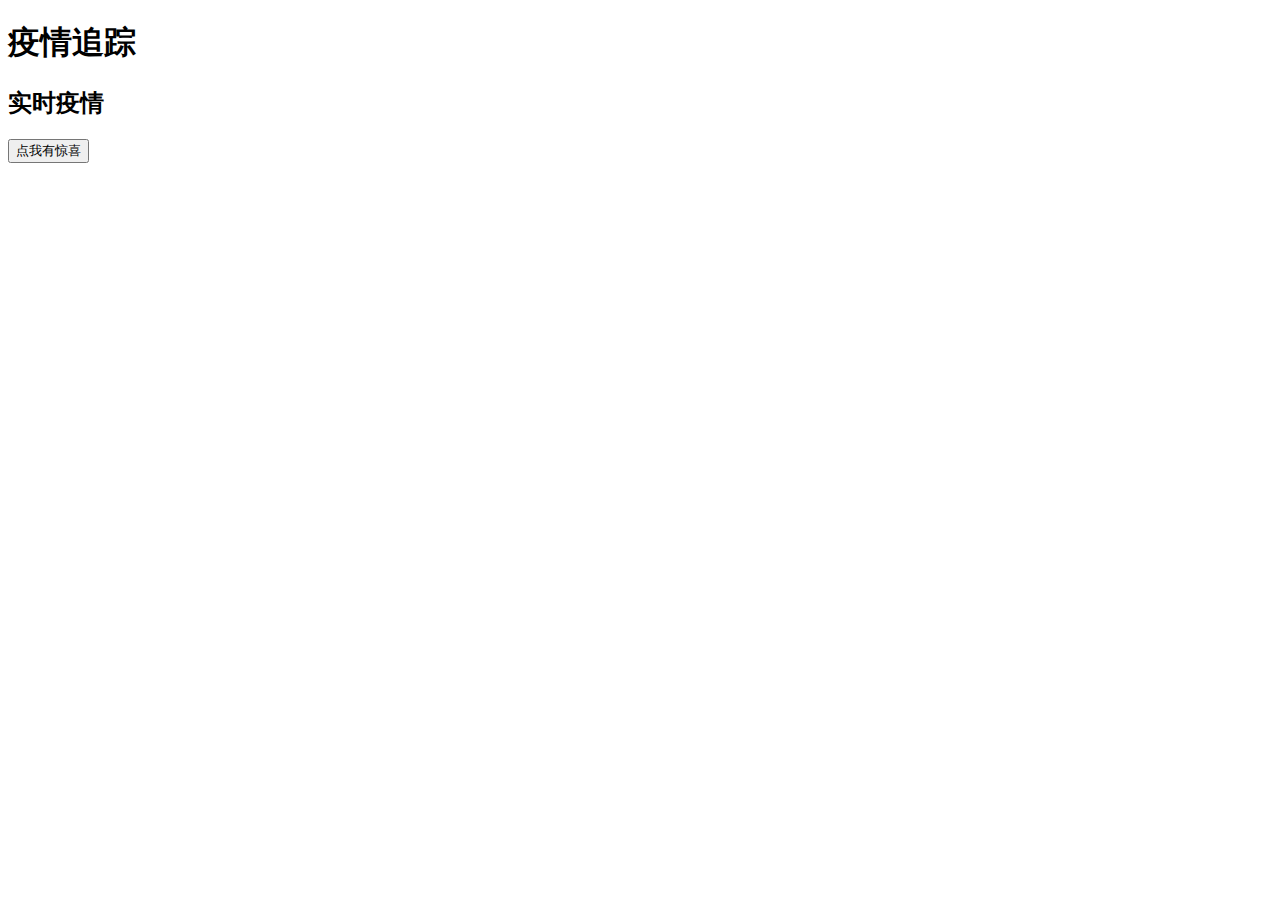
<file: learn/templates/index.html>
<!DOCTYPE html>
<html lang="en">
<head>
    <meta charset="UTF-8">
    <title>我的页面</title>
    <script src="https://apps.bdimg.com/libs/jquery/2.1.4/jquery.min.js"></script>
</head>
<body>
<h1>疫情追踪</h1>
<h2>实时疫情</h2>
<button> 点我有惊喜 </button>
<script>
    $('button').click(function(){
        $.ajax({
            url:'/ajax',
            type:'post',
            data:{'张三':'aaaa', '李四':'bbbb'},
            success:function(d){
                $('h1').html('武汉加油'+d)
            },
            error:function(){
                alert('发送请求ajax失败')
            }
        })
    })
</script>
</body>
</html>
</file>
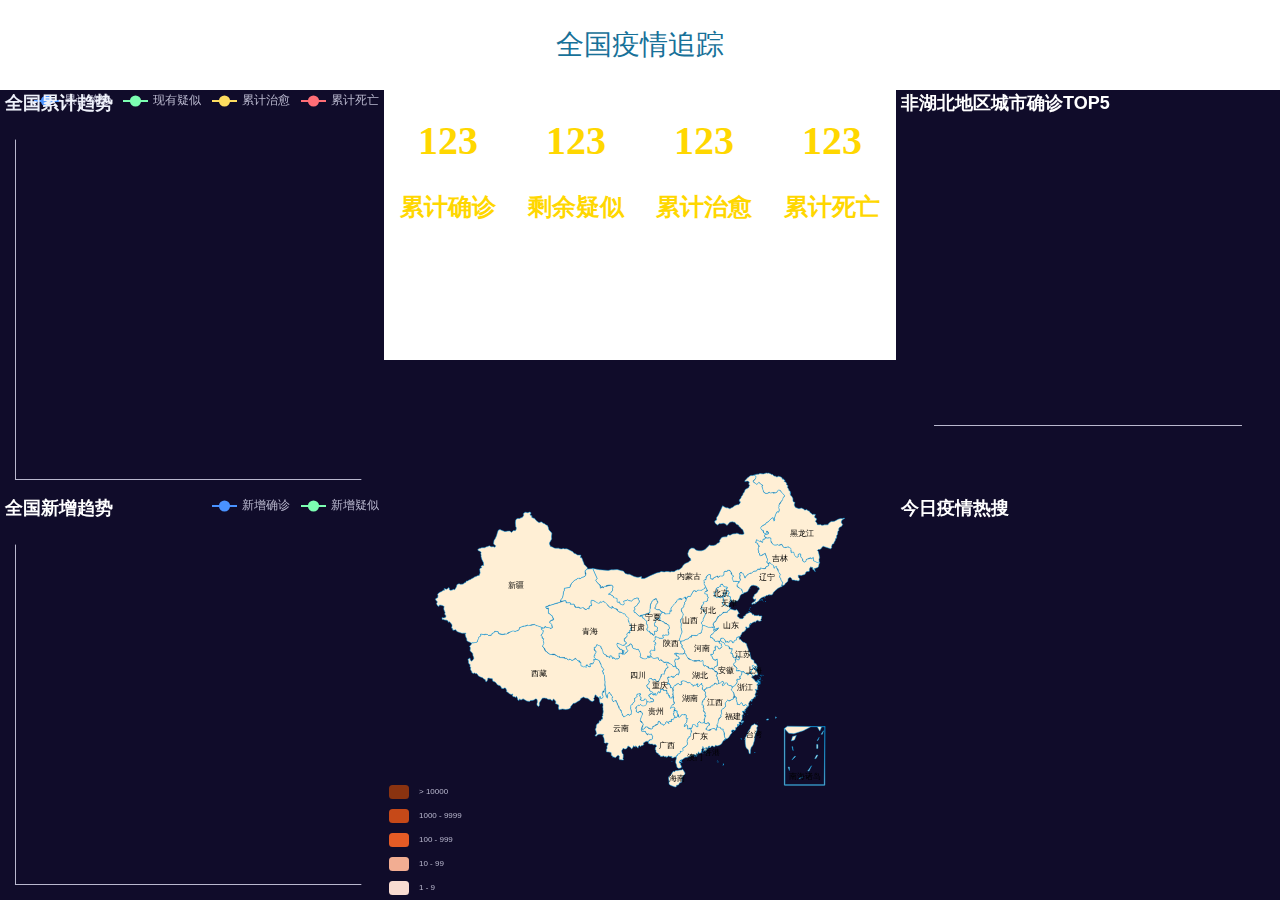
<file: templates/main.html>
<!DOCTYPE html>
<html>
	<head>
		<meta charset="utf-8">
		<title>疫情监控</title>
		<script src="https://apps.bdimg.com/libs/jquery/2.1.4/jquery.min.js"></script>
		<script src="../static/js/echarts.min.js"></script>
		<script src="../static/js/china.js"></script>
		<script src="../static/js/echarts-wordcloud.js"></script>
		<link href="../static/css/main.css" rel="stylesheet"/>
	</head>
	<body>
		<div id="title">全国疫情追踪</div>
		<div id="tim"></div>
		<div id="l1"></div>
		<div id="l2"></div>
		<div id="c1">
			<div class="num"><h1>123</h1></div>
			<div class="num"><h1>123</h1></div>
			<div class="num"><h1>123</h1></div>
			<div class="num"><h1>123</h1></div>
			<div class="txt"><h2>累计确诊</h2> </div>
			<div class="txt"><h2>剩余疑似</h2> </div>
			<div class="txt"><h2>累计治愈</h2> </div>
			<div class="txt"><h2>累计死亡</h2> </div>
		</div>
		<div id="c2"></div>
		<div id="r1"></div>
		<div id="r2"></div>	
		
		<script src="../static/js/ec_center.js"></script>
		<script src="../static/js/controller.js"></script>
		<script src="../static/js/ec_left1.js"></script>
		<script src="../static/js/ec_left2.js"></script>
		<script src="../static/js/ec_right1.js"></script>
		<script src="../static/js/ec_right2.js"></script>
	</body>
</html>
</file>
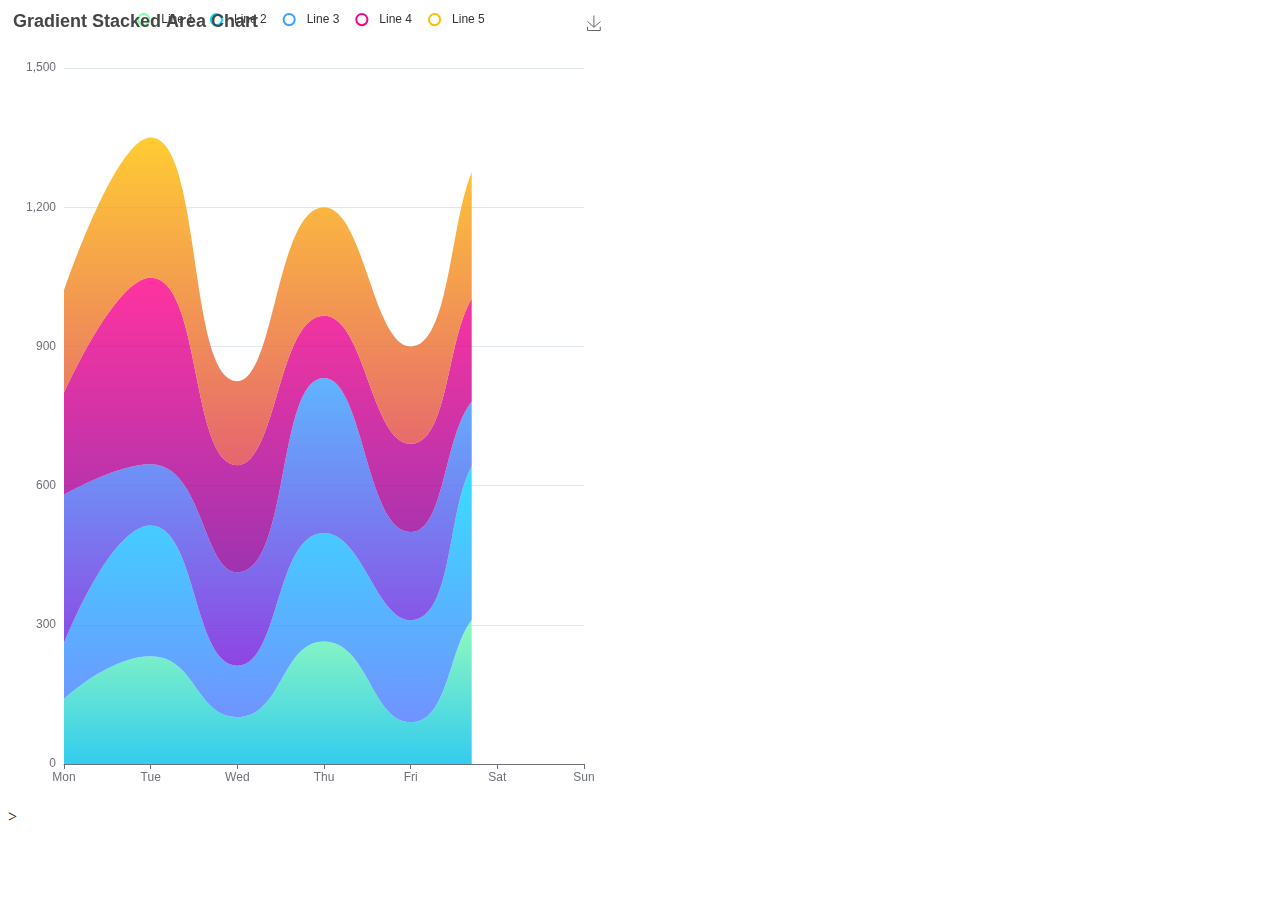
<file: templates/test.html>
<!DOCTYPE html>
<html>
	<head>
		<meta charset="utf-8">
		<title></title>
		<script src="../static/js/echarts.min.js"> </script>
	</head>
	<body>
		<div id="main" style="width: 600px;height: 800px;"> </div>
		<script>
			var ectest = echarts.init(document.getElementById('main'))
			var opention= option = {
  color: ['#80FFA5', '#00DDFF', '#37A2FF', '#FF0087', '#FFBF00'],
  title: {
    text: 'Gradient Stacked Area Chart'
  },
  tooltip: {
    trigger: 'axis',
    axisPointer: {
      type: 'cross',
      label: {
        backgroundColor: '#6a7985'
      }
    }
  },
  legend: {
    data: ['Line 1', 'Line 2', 'Line 3', 'Line 4', 'Line 5']
  },
  toolbox: {
    feature: {
      saveAsImage: {}
    }
  },
  grid: {
    left: '3%',
    right: '4%',
    bottom: '3%',
    containLabel: true
  },
  xAxis: [
    {
      type: 'category',
      boundaryGap: false,
      data: ['Mon', 'Tue', 'Wed', 'Thu', 'Fri', 'Sat', 'Sun']
    }
  ],
  yAxis: [
    {
      type: 'value'
    }
  ],
  series: [
    {
      name: 'Line 1',
      type: 'line',
      stack: 'Total',
      smooth: true,
      lineStyle: {
        width: 0
      },
      showSymbol: false,
      areaStyle: {
        opacity: 0.8,
        color: new echarts.graphic.LinearGradient(0, 0, 0, 1, [
          {
            offset: 0,
            color: 'rgba(128, 255, 165)'
          },
          {
            offset: 1,
            color: 'rgba(1, 191, 236)'
          }
        ])
      },
      emphasis: {
        focus: 'series'
      },
      data: [140, 232, 101, 264, 90, 340, 250]
    },
    {
      name: 'Line 2',
      type: 'line',
      stack: 'Total',
      smooth: true,
      lineStyle: {
        width: 0
      },
      showSymbol: false,
      areaStyle: {
        opacity: 0.8,
        color: new echarts.graphic.LinearGradient(0, 0, 0, 1, [
          {
            offset: 0,
            color: 'rgba(0, 221, 255)'
          },
          {
            offset: 1,
            color: 'rgba(77, 119, 255)'
          }
        ])
      },
      emphasis: {
        focus: 'series'
      },
      data: [120, 282, 111, 234, 220, 340, 310]
    },
    {
      name: 'Line 3',
      type: 'line',
      stack: 'Total',
      smooth: true,
      lineStyle: {
        width: 0
      },
      showSymbol: false,
      areaStyle: {
        opacity: 0.8,
        color: new echarts.graphic.LinearGradient(0, 0, 0, 1, [
          {
            offset: 0,
            color: 'rgba(55, 162, 255)'
          },
          {
            offset: 1,
            color: 'rgba(116, 21, 219)'
          }
        ])
      },
      emphasis: {
        focus: 'series'
      },
      data: [320, 132, 201, 334, 190, 130, 220]
    },
    {
      name: 'Line 4',
      type: 'line',
      stack: 'Total',
      smooth: true,
      lineStyle: {
        width: 0
      },
      showSymbol: false,
      areaStyle: {
        opacity: 0.8,
        color: new echarts.graphic.LinearGradient(0, 0, 0, 1, [
          {
            offset: 0,
            color: 'rgba(255, 0, 135)'
          },
          {
            offset: 1,
            color: 'rgba(135, 0, 157)'
          }
        ])
      },
      emphasis: {
        focus: 'series'
      },
      data: [220, 402, 231, 134, 190, 230, 120]
    },
    {
      name: 'Line 5',
      type: 'line',
      stack: 'Total',
      smooth: true,
      lineStyle: {
        width: 0
      },
      showSymbol: false,
      label: {
        show: true,
        position: 'top'
      },
      areaStyle: {
        opacity: 0.8,
        color: new echarts.graphic.LinearGradient(0, 0, 0, 1, [
          {
            offset: 0,
            color: 'rgba(255, 191, 0)'
          },
          {
            offset: 1,
            color: 'rgba(224, 62, 76)'
          }
        ])
      },
      emphasis: {
        focus: 'series'
      },
      data: [220, 302, 181, 234, 210, 290, 150]
    }
  ]
};
		ectest.setOption(option);
		</script>>
	</body>
</html>
</file>
<file: static/css/main.css>
#title{
	position: absolute;
	width: 40%;
	height: 10%;
	top: 0%;
	left: 30%;
	color: #177199;
	font-size: 28px;
	/* 弹性布局 水平居中 垂直居中 */
	display: flex; 
	align-items: center;
	justify-content: center;
}
#body{
	margin: 0;
	background: #A5D6D9;
}
#tim{
	position: absolute;
	height: 10%;
	top: 0%;
	right: 2%;
	color: #177199;
}
#c1{
	position: absolute;
	width: 40%;
	height: 30%;
	top: 10%;
	left: 30%;
	color: white;
}
.num{
	width: 25%;
	float: left;
	display: flex;
	align-items: center;
	justify-content: center;
	color: gold;
	font-size: 20px;
}
.txt{	
	width: 25%;
	float: left;
	display: flex;
	align-items: center;
	justify-content: center;
	color: gold;
	font-family: "幼圆";
	
}
.txt h2{
	margin: 0;
}


#c2{
	position: absolute;
	width: 40%;
	height: 60%;
	top: 40%;
	left: 30%;
	background: #9C1A1C;
}
#l1{
	position: absolute;
	width: 30%;
	height:	45%;
	top: 10%;
	left: 0%;
	background: #30799B;
}
#l2{
	position: absolute;
	width: 30%;
	height: 45%;
	top: 55%;
	left: 0%;
	background: #CCCCCC;
}
#r1{
	position: absolute;
	width: 30%;
	height:	45%;
	top: 10%;
	right: 0%;
	background: #A5D6D9;
}
#r2{
	position: absolute;
	width: 30%;
	height:	45%;
	top: 55%;
	right: 0%;
	background: #EEEEEE;
}
</file>
